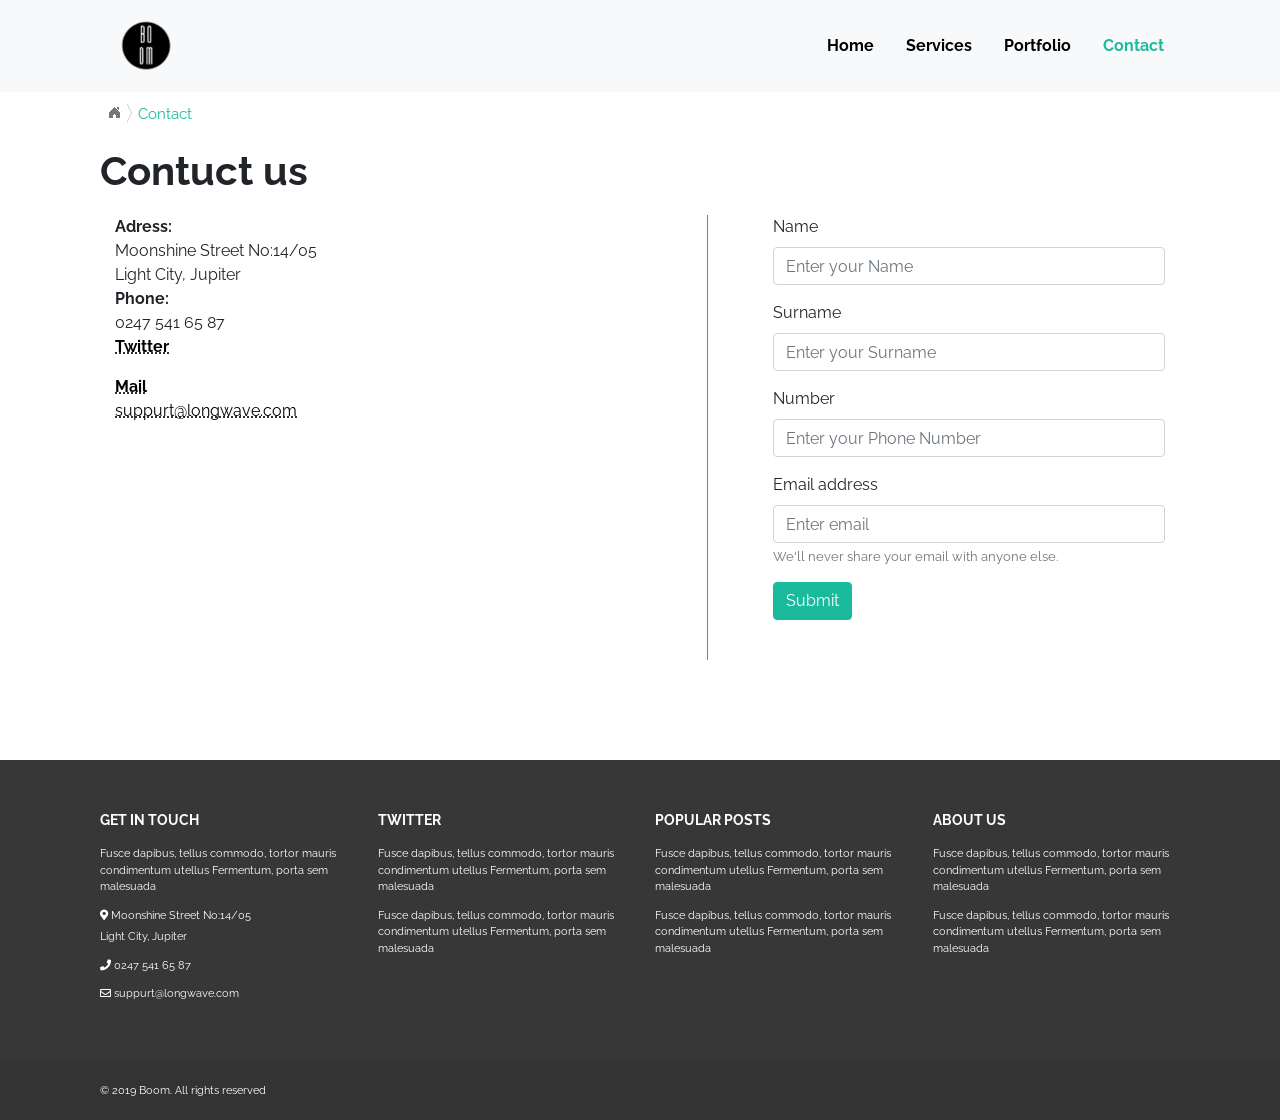
<file: contact.html>
<!DOCTYPE html>
<html lang="en">
	<head>
		<meta charset=UTF-8>
		<link rel="stylesheet" href="https://stackpath.bootstrapcdn.com/bootstrap/4.3.1/css/bootstrap.min.css" integrity="sha384-ggOyR0iXCbMQv3Xipma34MD+dH/1fQ784/j6cY/iJTQUOhcWr7x9JvoRxT2MZw1T" crossorigin="anonymous">
		<link rel="stylesheet" href="https://use.fontawesome.com/releases/v5.8.1/css/all.css" integrity="sha384-50oBUHEmvpQ+1lW4y57PTFmhCaXp0ML5d60M1M7uH2+nqUivzIebhndOJK28anvf" crossorigin="anonymous">
		<link rel="shortcut icon" href="images/favicon.png" type="image/png">
		<link href="https://fonts.googleapis.com/css?family=Raleway" rel="stylesheet">
		<title>Boom Studio</title>
		<meta name="viewport" content="width=device-width">
		<link rel="stylesheet" type="text/css" href="css/style.css">
		<link rel="stylesheet" type="text/css" href="css/style-contact.css">
		<script src="js/jquery-2.js"></script>
	</head>

	<body>
		<header class="header-menu bold">
			<div class="header-container"> <!-- общий контейнер для боковых отступов -->
				<nav class="navbar navbar-light bg-light">
					<a class="navbar-brand" href="studio.html" title="main page">
						<img src="images/logo1.png" width="60" alt="logo">
					</a>
					<ul class="nav justify-content-end">
					  <li class="nav-item">
					    <a class="nav-link" href="studio.html" title="main page">Home</a>
					  </li>
					  <li class="nav-item">
					    <a class="nav-link" href="services.html" title="services page">Services</a>
					  </li>
					  <li class="nav-item">
					    <a class="nav-link" href="portfolio.html" title="portfolio page">Portfolio</a>
					  </li>
					  <li class="nav-item">
					    <a class="nav-link active" href="contact.html" title="contact page">Contact</a>
					  </li>
					</ul>
				</nav>
			</div>
		</header>

		<!-- хлебные крошки -->
		<div class="breadCrumbHolder module">
			<div id="breadCrumb" class="breadCrumb module">
				<ul>
					<li><a href="studio.html">Home</a></li>
					<li class="CYAN">Contact</li>
				</ul>
			</div>
		</div>
		<div class="chevronOverlay main"></div>

		<div class="main-container"> <!-- открытие контейнера с отступами-->
			<div class="Hello h1-contact">
				<h1 class="bold">Contuct us</h1>
				<!-- <p class="slogan"></p> -->
			</div>

			<div class="container address" style="margin: 0px;">
				<div class="row">
					<div class="col"> <!-- style="border-right: solid 1px gray; margin-right: 50px; padding-right: 200px"  -->
					<!-- adress -->
						<div class="bd-example">
							<address>
								<strong>Adress:</strong><br>
								Moonshine Street No:14/05<br>
								Light City, Jupiter<br>
								<strong>Phone:</strong><br>
								0247 541 65 87 <br>
								<a class="black" href="https://twitter.com/"><strong><abbr title="Click here to go Twitter">Twitter</abbr></strong></a>
							</address>

							<address>
								<a class="black" href="mailto:suppurt@longwave.com"><abbr title="Click here to write us"><strong>Mail</strong><br>
								suppurt@longwave.com</abbr></a>
							</address>
						</div>
					</div>
		    
					<div class="col">
						<!-- форма -->
						<form  action="http://fe.it-academy.by/TestForm.php" method="POST">
							<div class="form-group">
							    <label for="InputName">Name</label>
							    <input type="text" class="form-control" id="InputName" placeholder="Enter your Name">
							</div>
							<div class="form-group">
							    <label for="InputSurname">Surname</label>
							    <input type="text" class="form-control" id="InputSurname" placeholder="Enter your Surname">
							</div>
							<div class="form-group">
							    <label for="InputPhone">Number</label>
							    <input type="text" class="form-control" id="InputPhone" placeholder="Enter your Phone Number">
							</div>
							<div class="form-group">
								<label for="InputEmail">Email address</label>
								<input type="email" class="form-control" id="InputEmail" aria-describedby="emailHelp" placeholder="Enter email">
								<small id="emailHelp" class="form-text text-muted">We'll never share your email with anyone else.</small>
							</div>
							<button type="submit" class="btn btn-primary button-cyan">Submit</button>
						</form>
					</div>
				</div>

				<div class="row">
					<div style="margin: 50px"></div>
				</div>
			</div>
		</div> <!-- закрытие контейнера с отступами-->

		<div class="lower-navigation">
			<div class="main-container">			<!-- открытие контейнера с отступами-->
				<div class="container">
					<div class="row">
						<div class="col">
							<div class="H6 h-nav-column bold">Get in touch</div>
							<div>
								<p class="description-small">Fusce dapibus, tellus commodo, tortor mauris condimentum utellus Fermentum, porta sem malesuada</p>
							</div>
							<div class="geo">
								<p class="description-small"><i class="fas fa-map-marker-alt"></i> Moonshine Street No:14/05</p>
								<p class="description-small"> Light City, Jupiter 	</p>
							</div>
							<div class="tel">
								<p class="description-small"><i class="fas fa-phone"></i> 0247 541 65 87</p>
							</div>
							<div class="mail">
								<p class="description-small"> <i class="far fa-envelope"></i> suppurt@longwave.com</p>
							</div>
						</div>
						<div class="col">
							<div class="H6 h-nav-column bold">Twitter</div>
							<div>
								<p class="description-small">Fusce dapibus, tellus commodo, tortor mauris condimentum utellus Fermentum, porta sem malesuada</p>
							</div>
							<div>
								<p class="description-small">Fusce dapibus, tellus commodo, tortor mauris condimentum utellus Fermentum, porta sem malesuada</p>
							</div>
						</div>
						<div class="col">
							<div class="H6 h-nav-column bold">Popular posts</div>
							<div>
								<p class="description-small">Fusce dapibus, tellus commodo, tortor mauris condimentum utellus Fermentum, porta sem malesuada</p>
							</div>
							<div>
								<p class="description-small">Fusce dapibus, tellus commodo, tortor mauris condimentum utellus Fermentum, porta sem malesuada</p>
							</div>
						</div>
						<div class="col">
							<div class="H6 h-nav-column bold">About us</div>
							<div>
								<p class="description-small">Fusce dapibus, tellus commodo, tortor mauris condimentum utellus Fermentum, porta sem malesuada</p>
							</div>
							<div>
								<p class="description-small">Fusce dapibus, tellus commodo, tortor mauris condimentum utellus Fermentum, porta sem malesuada</p>
							</div>
						</div>
					</div>
				</div>
			</div> <!-- закрытие контейнера с отступами -->
		</div>

		<footer>
			<div class="footer-container">			<!-- открытие контейнера с отступами-->
				<p class="description-small">	&copy; 2019 Boom. All rights reserved</p>
			</div> <!-- закрытие контейнера с отступами -->
		</footer>

		<script src="https://code.jquery.com/jquery-3.3.1.slim.min.js" integrity="sha384-q8i/X+965DzO0rT7abK41JStQIAqVgRVzpbzo5smXKp4YfRvH+8abtTE1Pi6jizo" crossorigin="anonymous"></script>
		<script src="https://cdnjs.cloudflare.com/ajax/libs/popper.js/1.14.7/umd/popper.min.js" integrity="sha384-UO2eT0CpHqdSJQ6hJty5KVphtPhzWj9WO1clHTMGa3JDZwrnQq4sF86dIHNDz0W1" crossorigin="anonymous"></script>
		<script src="https://stackpath.bootstrapcdn.com/bootstrap/4.3.1/js/bootstrap.min.js" integrity="sha384-JjSmVgyd0p3pXB1rRibZUAYoIIy6OrQ6VrjIEaFf/nJGzIxFDsf4x0xIM+B07jRM" crossorigin="anonymous"></script>
		<script src="js/jquery.js"></script>
		<script src="js/jquery.easing.1.3.js"></script>
		<script src="js/jquery.jBreadCrumb.js"></script>
		<script>
		jQuery(document).ready(function() {
			jQuery("#breadCrumb").jBreadCrumb({easing:'swing'});
		});</script>
	</body>
</html>
</file>
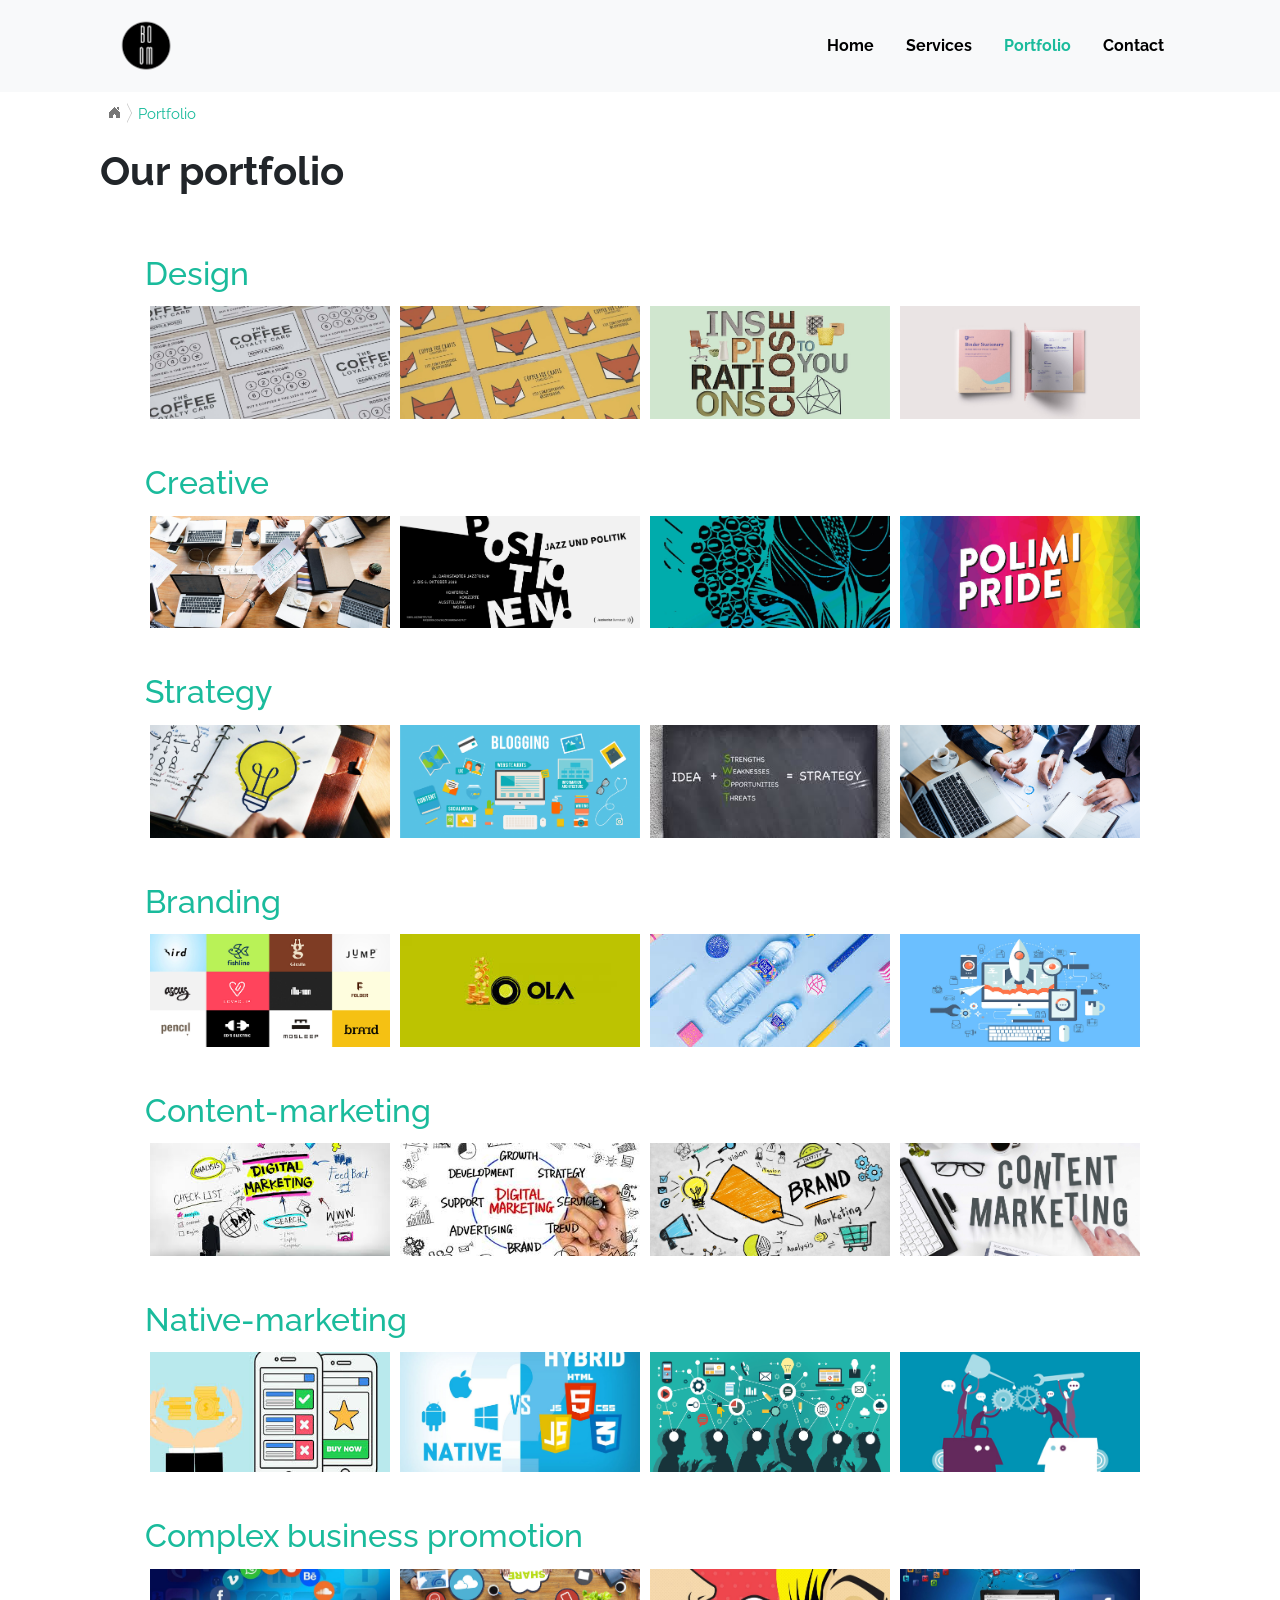
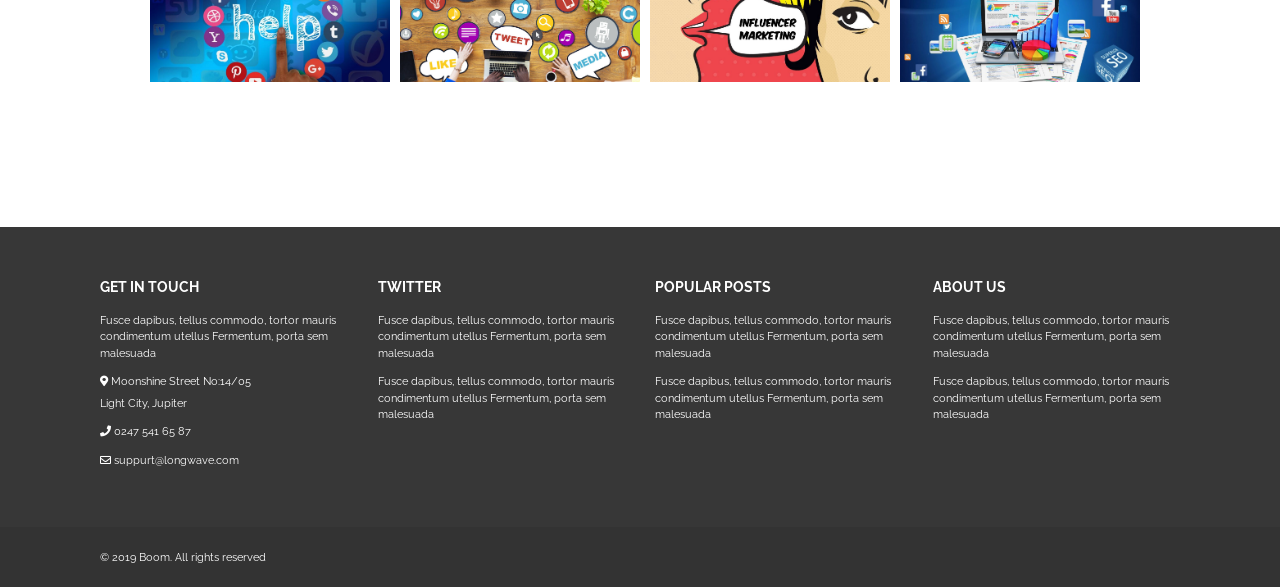
<file: portfolio.html>
<!DOCTYPE html>
<html lang="en">
	<head>
		<meta charset=UTF-8>
		<link rel="stylesheet" href="https://stackpath.bootstrapcdn.com/bootstrap/4.3.1/css/bootstrap.min.css" integrity="sha384-ggOyR0iXCbMQv3Xipma34MD+dH/1fQ784/j6cY/iJTQUOhcWr7x9JvoRxT2MZw1T" crossorigin="anonymous">
		<link rel="stylesheet" href="https://use.fontawesome.com/releases/v5.8.1/css/all.css" integrity="sha384-50oBUHEmvpQ+1lW4y57PTFmhCaXp0ML5d60M1M7uH2+nqUivzIebhndOJK28anvf" crossorigin="anonymous">
		<link rel="shortcut icon" href="images/favicon.png" type="image/png">
		<link href="https://fonts.googleapis.com/css?family=Raleway" rel="stylesheet">
		<title>Boom Studio</title>
        <meta name="viewport" content="width=device-width">
		<link rel="stylesheet" type="text/css" href="css/style.css">
		<link rel="stylesheet" type="text/css" href="css/style-contact.css">
		<link rel="stylesheet" type="text/css" href="css/style-services.css">
		<link rel="stylesheet" type="text/css" href="css/style-portfolio.css">
		<script src="js/jquery-2.js"></script>	
	</head>

	<body>
		<header class="header-menu bold">
			<div class="header-container"> <!-- общий контейнер для боковых отступов -->
				<nav class="navbar navbar-light bg-light">
					<a class="navbar-brand" href="studio.html" title="main page">
						<img src="images/logo1.png" width="60" alt="logo">
					</a>
					<ul class="nav justify-content-end">
					  <li class="nav-item">
					    <a class="nav-link " href="studio.html" title="main page">Home</a>
					  </li>
					  <li class="nav-item">
					    <a class="nav-link" href="services.html" title="services page">Services</a>
					  </li>
					  <li class="nav-item">
					    <a class="nav-link active" href="portfolio.html" title="portfolio page">Portfolio</a>
					  </li>
					  <li class="nav-item">
					    <a class="nav-link" href="contact.html" title="contasct page">Contact</a>
					  </li>
					</ul>
				</nav>
			</div>
		</header>

		<!-- хлебные крошки -->
		<div class="breadCrumbHolder module">
			<div id="breadCrumb" class="breadCrumb module">
				<ul>
					<li><a href="studio.html">Home</a></li>

					<li class="CYAN">Portfolio</li>
				</ul>
			</div>
		</div>
		<div class="chevronOverlay main"></div>

		<div class="main-container"> <!-- открытие контейнера с отступами-->
			<div class="Hello">
				<h1 class="bold">Our portfolio</h1>
			</div>
			<div class="container address">
				<div class="row">
					<div class="col">
						<div class="bd-example">
						</div>
					</div>		    
					<div class="col">
						<!-- список услуг -->
						<div class="container container-services">
							<div class="row row-services portfolio-column animation "><a name="design"></a>
								<div class="col flex"> 
									<div class=" CYAN  h2">Design</div>
								</div>
								<div class="col flex">
									<img src="images/design-1.jpg" alt="design" id="big">
									<img src="images/design-2.jpg" alt="design">
									<img src="images/design-3.jpg" alt="design" >
									<img src="images/carousel-3.jpg" alt="design">
								</div>
							</div>
							<div class="row row-services portfolio-column animation "> <a name="creative"></a>
								<div class="col flex"> 
									<div class=" CYAN  h2">Creative </div>
								</div>
								<div class="col flex">
									<img src="images/creative-1.jpg" alt="creative">
									<img src="images/creative-2.jpg" alt="creative">
									<img src="images/creative-3.jpg" alt="creative">
									<img src="images/creative-4.jpg" alt="creative">
								</div>
							</div>
							<div class="row row-services portfolio-column animation" > <a name="strategy"></a>
								<div class="col flex"> 
									<div class=" CYAN  h2">Strategy</div>
								</div>
								<div class="col flex">
									<img src="images/strategy-1.jpeg" alt="strategy" >
									<img src="images/strategy-2.jpg" alt="strategy" >
									<img src="images/strategy-3.jpeg" alt="strategy">
									<img src="images/strategy-4.jpg" alt="strategy">
								</div>
							</div>
							<div class="row row-services portfolio-column animation " ><a name="branding"></a>
								<div class="col flex"> 
									<div class=" CYAN  h2">Branding</div>
								</div>
								<div class="col flex">
									<img src="images/brand-1.jpg" alt="brand">
									<img src="images/brand-2.jpg" alt="brand" >
									<img src="images/brand-3.jpg" alt="brand" >
									<img src="images/brand-4.jpg" alt="brand" >
								</div>
							</div>
							<div class="row row-services portfolio-column animation "> <a name="content-marketing"></a>
								<div class="col flex"> 
									<div class=" CYAN  h2">Content-marketing</div>
								</div>
								<div class="col flex">
									<img src="images/content-1.jpg" alt="content">
									<img src="images/content-2.jpg" alt="content">
									<img src="images/content-3.jpg" alt="content">
									<img src="images/content-4.jpg" alt="content">
								</div>
							</div>
							<div class="row row-services portfolio-column animation "> <a name="native-marketing"></a>
								<div class="col flex">
									<div class=" CYAN  h2">Native-marketing</div>
								</div>
								<div class="col flex">
									<img src="images/native-1.jpg" alt="native" >
									<img src="images/native-2.jpg" alt="native" >
									<img src="images/native-3.jpg" alt="native" >
									<img src="images/native-4.jpg" alt="native" >
								</div>
							</div>
							<div class="row row-services portfolio-column animation "> <a name="complex"></a>
								<div class="col flex"> 
									<div class=" CYAN  h2">Complex business promotion </div>
								</div>
								<div class="col flex">
									<img src="images/complex-1.jpg" alt="complex">
									<img src="images/complex-2.jpg" alt="complex">
									<img src="images/complex-3.jpeg" alt="complex">
									<img src="images/complex-4.jpg" alt="complex" >
								</div>
							</div>
						</div>
					</div>
				</div>
				<div class="row">
					<div style="margin: 50px"></div>
				</div>
			</div>
		</div> <!-- закрытие контейнера с отступами-->

		<div class="lower-navigation">
			<div class="main-container">			<!-- открытие контейнера с отступами-->
				<div class="container">
					<div class="row">
						<div class="col">
							<div class="H6 h-nav-column bold">Get in touch</div>
							<div>
								<p class="description-small">Fusce dapibus, tellus commodo, tortor mauris condimentum utellus Fermentum, porta sem malesuada</p>
							</div>
							<div class="geo">
								<p class="description-small"><i class="fas fa-map-marker-alt"></i> Moonshine Street No:14/05</p>
								<p class="description-small"> Light City, Jupiter 	</p>
							</div>
							<div class="tel">
								<p class="description-small"><i class="fas fa-phone"></i> 0247 541 65 87</p>				
							</div>
							<div class="mail">
								<p class="description-small"> <i class="far fa-envelope"></i> suppurt@longwave.com</p>
							</div>
						</div>
						<div class="col">
							<div class="H6 h-nav-column bold">Twitter</div>
							<div>
								<p class="description-small">Fusce dapibus, tellus commodo, tortor mauris condimentum utellus Fermentum, porta sem malesuada</p>
							</div>
							<div>
								<p class="description-small">Fusce dapibus, tellus commodo, tortor mauris condimentum utellus Fermentum, porta sem malesuada</p>
							</div>
						</div>
						<div class="col">
							<div class="H6 h-nav-column bold">Popular posts</div>
							<div>
								<p class="description-small">Fusce dapibus, tellus commodo, tortor mauris condimentum utellus Fermentum, porta sem malesuada</p>
							</div>
							<div>
								<p class="description-small">Fusce dapibus, tellus commodo, tortor mauris condimentum utellus Fermentum, porta sem malesuada</p>
							</div>
						</div>
						<div class="col">
							<div class="H6 h-nav-column bold">About us</div>
							<div>
								<p class="description-small">Fusce dapibus, tellus commodo, tortor mauris condimentum utellus Fermentum, porta sem malesuada</p>
							</div>
							<div>
								<p class="description-small">Fusce dapibus, tellus commodo, tortor mauris condimentum utellus Fermentum, porta sem malesuada</p>
							</div>
						</div>
					</div>
				</div>
			</div> <!-- закрытие контейнера с отступами -->
		</div>

		<footer>
			<div class="footer-container">			<!-- открытие контейнера с отступами-->
				<p class="description-small">	&copy; 2019 Boom. All rights reserved</p>
			</div> <!-- закрытие контейнера с отступами -->
		</footer>

		<script src="https://code.jquery.com/jquery-3.3.1.slim.min.js" integrity="sha384-q8i/X+965DzO0rT7abK41JStQIAqVgRVzpbzo5smXKp4YfRvH+8abtTE1Pi6jizo" crossorigin="anonymous"></script>
		<script src="https://cdnjs.cloudflare.com/ajax/libs/popper.js/1.14.7/umd/popper.min.js" integrity="sha384-UO2eT0CpHqdSJQ6hJty5KVphtPhzWj9WO1clHTMGa3JDZwrnQq4sF86dIHNDz0W1" crossorigin="anonymous"></script>
		<script src="https://stackpath.bootstrapcdn.com/bootstrap/4.3.1/js/bootstrap.min.js" integrity="sha384-JjSmVgyd0p3pXB1rRibZUAYoIIy6OrQ6VrjIEaFf/nJGzIxFDsf4x0xIM+B07jRM" crossorigin="anonymous"></script>
		<script src="js/jquery.js"></script>
		<script src="js/jquery.easing.1.3.js"></script>
		<script src="js/jquery.jBreadCrumb.js"></script>
		<script>
		jQuery(document).ready(function() {
			jQuery("#breadCrumb").jBreadCrumb({easing:'swing'});
		});</script>
	</body>

</html>
</file>
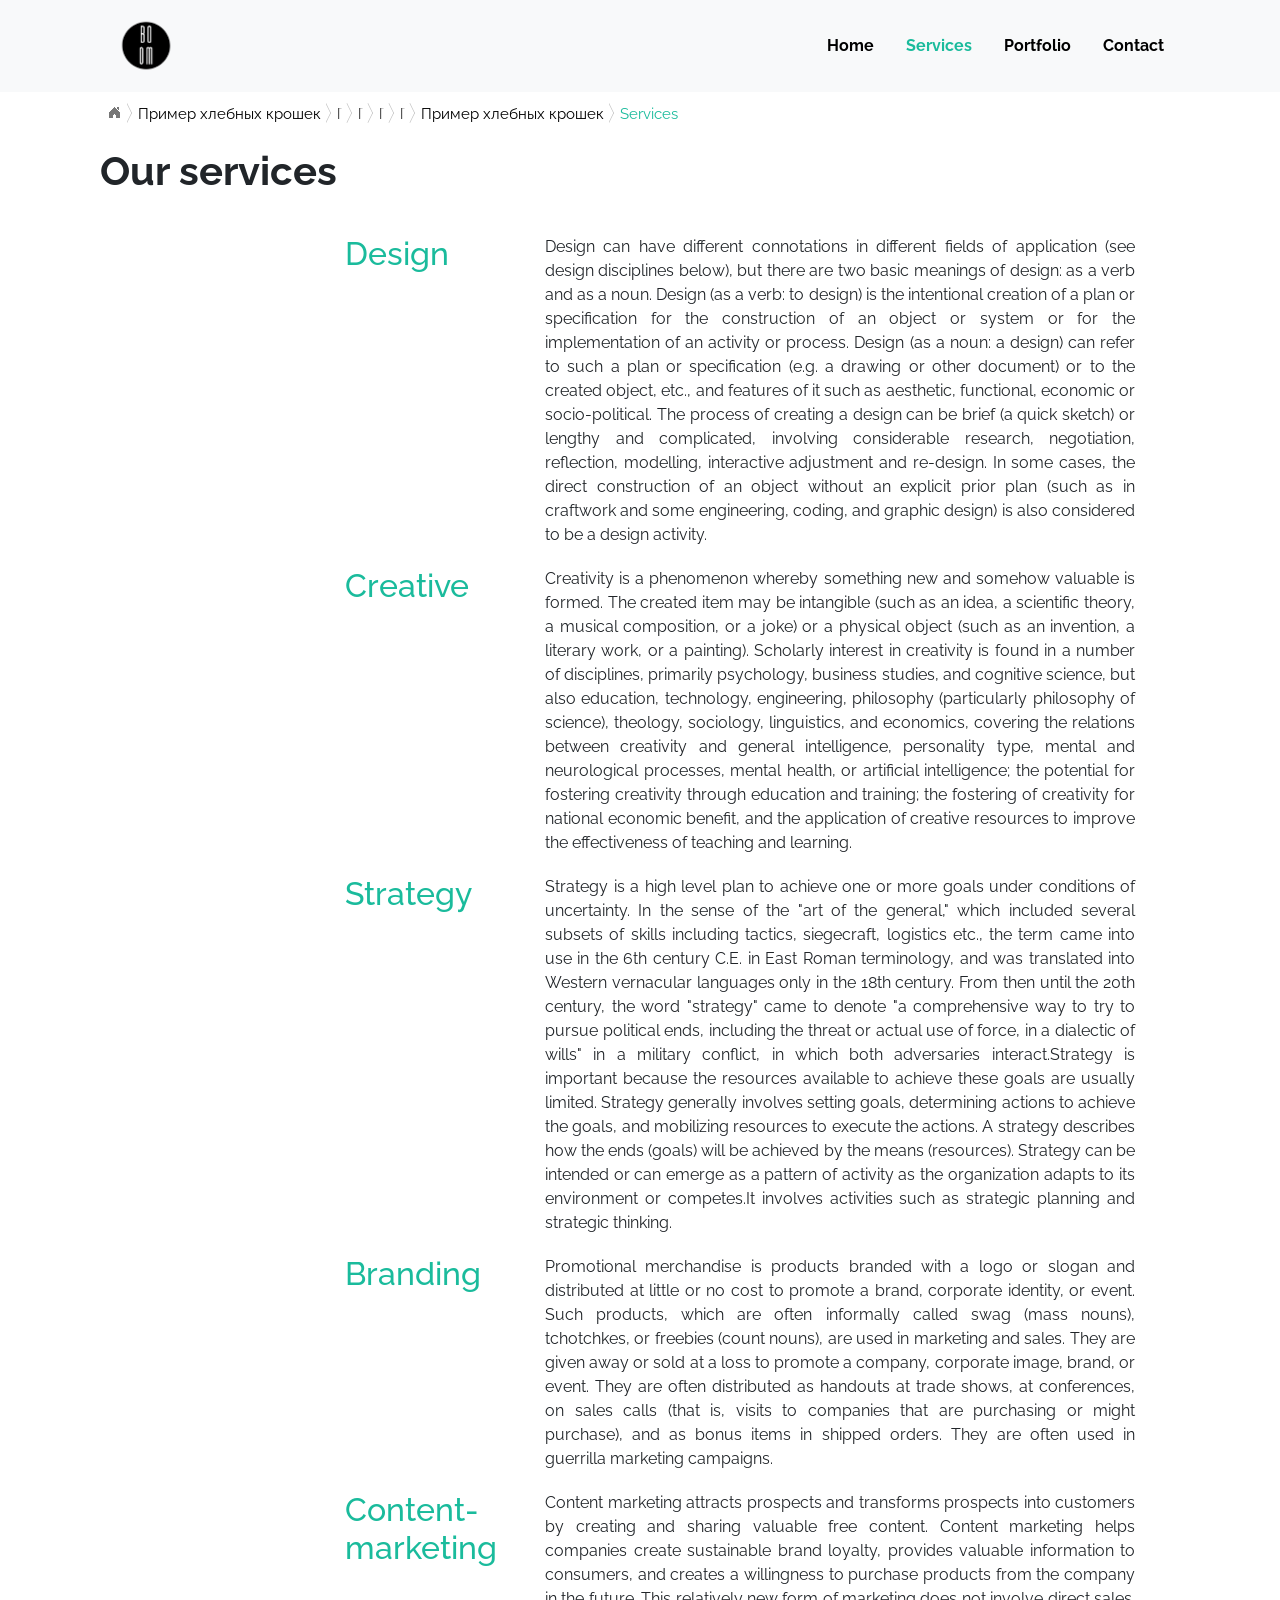
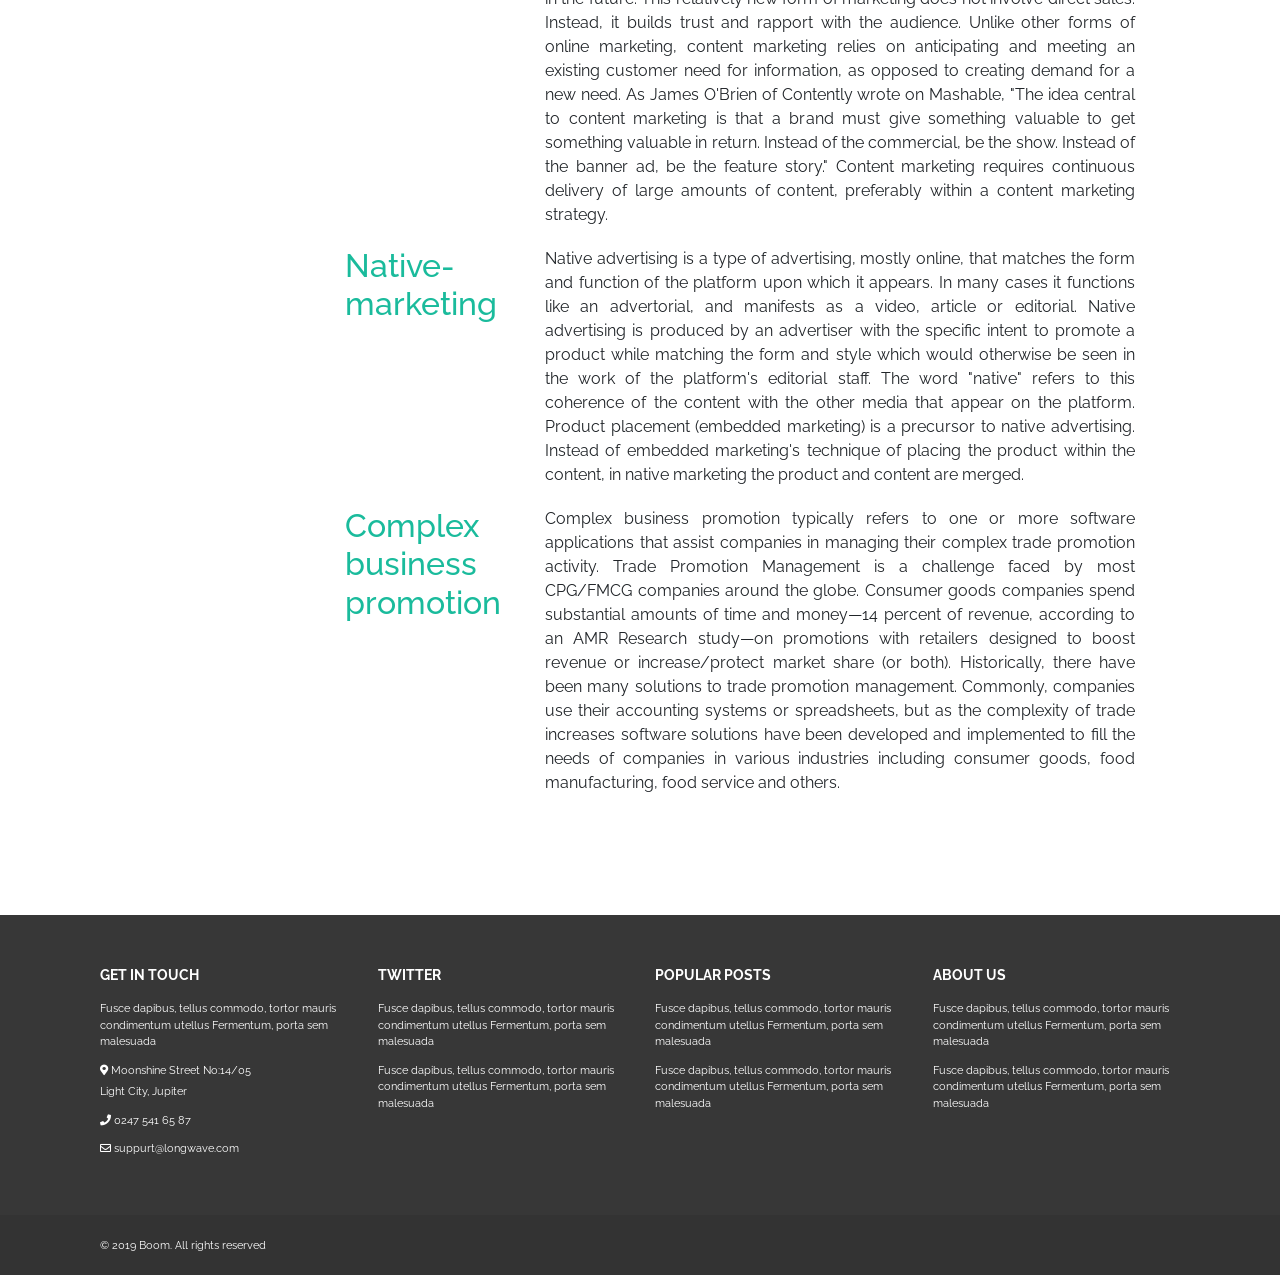
<file: services.html>
<!DOCTYPE html>
<html lang="en">
	<head>
		<meta charset=UTF-8>
		<link rel="stylesheet" href="https://stackpath.bootstrapcdn.com/bootstrap/4.3.1/css/bootstrap.min.css" integrity="sha384-ggOyR0iXCbMQv3Xipma34MD+dH/1fQ784/j6cY/iJTQUOhcWr7x9JvoRxT2MZw1T" crossorigin="anonymous">
		<link rel="stylesheet" href="https://use.fontawesome.com/releases/v5.8.1/css/all.css" integrity="sha384-50oBUHEmvpQ+1lW4y57PTFmhCaXp0ML5d60M1M7uH2+nqUivzIebhndOJK28anvf" crossorigin="anonymous">
		<link rel="shortcut icon" href="images/favicon.png" type="image/png">
		<link href="https://fonts.googleapis.com/css?family=Raleway" rel="stylesheet">
		<title>Boom Studio</title>
        <meta name="viewport" content="width=device-width">
		<link rel="stylesheet" type="text/css" href="css/style.css">
		<link rel="stylesheet" type="text/css" href="css/style-contact.css">
		<link rel="stylesheet" type="text/css" href="css/style-services.css">
		<script src="js/jquery-2.js"></script>
	</head>

	<body>
		<header class="header-menu bold">
			<div class="header-container"> <!-- общий контейнер для боковых отступов -->
				<nav class="navbar navbar-light bg-light">
					<a class="navbar-brand" href="studio.html" title="main page">
						<img src="images/logo1.png" width="60" alt="logo">
					</a>

					<ul class="nav justify-content-end">
					  <li class="nav-item">
					    <a class="nav-link " href="studio.html" title="main page">Home</a>
					  </li>
					  <li class="nav-item">
					    <a class="nav-link active" href="services.html" title="services page">Services</a>
					  </li>
					  <li class="nav-item">
					    <a class="nav-link" href="portfolio.html" title="portfolio page">Portfolio</a>
					  </li>
					  <li class="nav-item">
					    <a class="nav-link" href="contact.html" title="contact page">Contact</a>
					  </li>
					</ul>
				</nav>
			</div>
		</header>

		<!-- хлебные крошки -->
		<div class="breadCrumbHolder module">
			<div id="breadCrumb" class="breadCrumb module">
				<ul>
					<li><a href="studio.html">Home</a></li>
					<li><a href="studio.html">Пример хлебных крошек</a></li>
					<li><a href="studio.html">Пример хлебных крошек</a></li>
					<li><a href="studio.html">Пример хлебных крошек</a></li>
					<li><a href="studio.html">Пример хлебных крошек</a></li>
					<li><a href="studio.html">Пример хлебных крошек</a></li>
					<li><a href="studio.html">Пример хлебных крошек</a></li>
					<li class="CYAN">Services</li>
				</ul>
			</div>
		</div>
		<div class="chevronOverlay main"></div>

		<div class="main-container"> <!-- открытие контейнера с отступами-->
			<div class="Hello">
				<h1 class="bold">Our services</h1>
			</div>
			<div class="container address">
				<div class="row">
					<div class="col">
						<div class="bd-example">
						</div>
					</div>
		    
					<div class="col">
						<!-- список услуг -->
						<div class="container container-services">
							<div class="row row-services" id="service">
								<div class="col" id="name"> 
									<a class="CYAN  h2" href="portfolio.html#design" title="design portfolio"> Design</a>
								</div>
								<div class="col col-description">
								Design can have different connotations in different fields of application (see design disciplines below), but there are two basic meanings of design: as a verb and as a noun. Design (as a verb: to design) is the intentional creation of a plan or specification for the construction of an object or system or for the implementation of an activity or process. Design (as a noun: a design) can refer to such a plan or specification (e.g. a drawing or other document) or to the created object, etc., and features of it such as aesthetic, functional, economic or socio-political. The process of creating a design can be brief (a quick sketch) or lengthy and complicated, involving considerable research, negotiation, reflection, modelling, interactive adjustment and re-design. In some cases, the direct construction of an object without an explicit prior plan (such as in craftwork and some engineering, coding, and graphic design) is also considered to be a design activity.
								</div>
							</div>
							<div class="row row-services" id="service">
								<div class="col" id="name"> 
									<a class="CYAN  h2" href="portfolio.html#creative" title="creative portfolio">Creative</a>
								</div>
								<div class="col col-description">
								Creativity is a phenomenon whereby something new and somehow valuable is formed. The created item may be intangible (such as an idea, a scientific theory, a musical composition, or a joke) or a physical object (such as an invention, a literary work, or a painting). Scholarly interest in creativity is found in a number of disciplines, primarily psychology, business studies, and cognitive science, but also education, technology, engineering, philosophy (particularly philosophy of science), theology, sociology, linguistics, and economics, covering the relations between creativity and general intelligence, personality type, mental and neurological processes, mental health, or artificial intelligence; the potential for fostering creativity through education and training; the fostering of creativity for national economic benefit, and the application of creative resources to improve the effectiveness of teaching and learning.
								</div>
							</div>
							<div class="row row-services" id="service">
								<div class="col" id="name"> 
									<a class="CYAN  h2" href="portfolio.html#strategy" title="strategy portfolio">Strategy</a>
								</div>
								<div class="col col-description">
								Strategy is a high level plan to achieve one or more goals under conditions of uncertainty. In the sense of the "art of the general," which included several subsets of skills including tactics, siegecraft, logistics etc., the term came into use in the 6th century C.E. in East Roman terminology, and was translated into Western vernacular languages only in the 18th century. From then until the 20th century, the word "strategy" came to denote "a comprehensive way to try to pursue political ends, including the threat or actual use of force, in a dialectic of wills" in a military conflict, in which both adversaries interact.Strategy is important because the resources available to achieve these goals are usually limited. Strategy generally involves setting goals, determining actions to achieve the goals, and mobilizing resources to execute the actions. A strategy describes how the ends (goals) will be achieved by the means (resources). Strategy can be intended or can emerge as a pattern of activity as the organization adapts to its environment or competes.It involves activities such as strategic planning and strategic thinking.
								</div>
							</div>
							<div class="row row-services" id="service" >
								<div class="col" id="name"> 
									<a class="CYAN  h2" href="portfolio.html/#branding" title="branding portfolio">Branding</a>
								</div>
								<div class="col col-description">
								Promotional merchandise is products branded with a logo or slogan and distributed at little or no cost to promote a brand, corporate identity, or event. Such products, which are often informally called swag (mass nouns), tchotchkes, or freebies (count nouns), are used in marketing and sales. They are given away or sold at a loss to promote a company, corporate image, brand, or event. They are often distributed as handouts at trade shows, at conferences, on sales calls (that is, visits to companies that are purchasing or might purchase), and as bonus items in shipped orders. They are often used in guerrilla marketing campaigns.
								</div>
							</div>
							<div class="row row-services" id="service">
								<div class="col" id="name"> 
									<a class="CYAN  h2" href="portfolio.html#content-marketing" title="content portfolio">Content-marketing</a>
								</div>
								<div class="col col-description">
								Content marketing attracts prospects and transforms prospects into customers by creating and sharing valuable free content. Content marketing helps companies create sustainable brand loyalty, provides valuable information to consumers, and creates a willingness to purchase products from the company in the future. This relatively new form of marketing does not involve direct sales. Instead, it builds trust and rapport with the audience. Unlike other forms of online marketing, content marketing relies on anticipating and meeting an existing customer need for information, as opposed to creating demand for a new need. As James O'Brien of Contently wrote on Mashable, "The idea central to content marketing is that a brand must give something valuable to get something valuable in return. Instead of the commercial, be the show. Instead of the banner ad, be the feature story." Content marketing requires continuous delivery of large amounts of content, preferably within a content marketing strategy.
								</div>
							</div>
							<div class="row row-services" id="service">
								<div class="col" id="name"> 
									<a class="CYAN  h2" href="portfolio.html#native-marketing" title="native marketing portfolio">Native-marketing</a>
								</div>
								<div class="col col-description">
								Native advertising is a type of advertising, mostly online, that matches the form and function of the platform upon which it appears. In many cases it functions like an advertorial, and manifests as a video, article or editorial. Native advertising is produced by an advertiser with the specific intent to promote a product while matching the form and style which would otherwise be seen in the work of the platform's editorial staff. The word "native" refers to this coherence of the content with the other media that appear on the platform. Product placement (embedded marketing) is a precursor to native advertising. Instead of embedded marketing's technique of placing the product within the content, in native marketing the product and content are merged.
								</div>
							</div>
							<div class="row row-services" id="service">
								<div class="col" id="name"> 
									<a class="CYAN  h2" href="portfolio.html#complex" title="complex business promotion portfolio">Complex business promotion</a>
								</div>
								<div class="col col-description">
								Complex business promotion typically refers to one or more software applications that assist companies in managing their complex trade promotion activity. Trade Promotion Management is a challenge faced by most CPG/FMCG companies around the globe. Consumer goods companies spend substantial amounts of time and money—14 percent of revenue, according to an AMR Research study—on promotions with retailers designed to boost revenue or increase/protect market share (or both). Historically, there have been many solutions to trade promotion management. Commonly, companies use their accounting systems or spreadsheets, but as the complexity of trade increases software solutions have been developed and implemented to fill the needs of companies in various industries including consumer goods, food manufacturing, food service and others.
								</div>
							</div>

						</div>
					</div>
				</div>

				<div class="row">
					<div style="margin: 50px"></div>		
				</div>
			</div>
		</div> <!-- закрытие контейнера с отступами-->

		<div class="lower-navigation">
			<div class="main-container">			<!-- открытие контейнера с отступами-->
				<div class="container">
					<div class="row">
						<div class="col">
							<div class="H6 h-nav-column bold">Get in touch</div>
							<div>
								<p class="description-small">Fusce dapibus, tellus commodo, tortor mauris condimentum utellus Fermentum, porta sem malesuada</p>
							</div>
							<div class="geo">
								<p class="description-small"><i class="fas fa-map-marker-alt"></i> Moonshine Street No:14/05</p>
								<p class="description-small"> Light City, Jupiter 	</p>
							</div>
							<div class="tel">
								<p class="description-small"><i class="fas fa-phone"></i> 0247 541 65 87</p>
							</div>
							<div class="mail">
								<p class="description-small"> <i class="far fa-envelope"></i> suppurt@longwave.com</p>
							</div>
						</div>
						<div class="col">
							<div class="H6 h-nav-column bold">Twitter</div>
							<div>
								<p class="description-small">Fusce dapibus, tellus commodo, tortor mauris condimentum utellus Fermentum, porta sem malesuada</p>
							</div>
							<div>
								<p class="description-small">Fusce dapibus, tellus commodo, tortor mauris condimentum utellus Fermentum, porta sem malesuada</p>
							</div>
						</div>
						<div class="col">
							<div class="H6 h-nav-column bold">Popular posts</div>
							<div>
								<p class="description-small">Fusce dapibus, tellus commodo, tortor mauris condimentum utellus Fermentum, porta sem malesuada</p>
							</div>
							<div>
								<p class="description-small">Fusce dapibus, tellus commodo, tortor mauris condimentum utellus Fermentum, porta sem malesuada</p>
							</div>
						</div>
						<div class="col">
							<div class="H6 h-nav-column bold">About us</div>
							<div>
								<p class="description-small">Fusce dapibus, tellus commodo, tortor mauris condimentum utellus Fermentum, porta sem malesuada</p>
							</div>
							<div>
								<p class="description-small">Fusce dapibus, tellus commodo, tortor mauris condimentum utellus Fermentum, porta sem malesuada</p>
							</div>
						</div>
					</div>
				</div>
			</div> <!-- закрытие контейнера с отступами -->
		</div>

		<footer>
			<div class="footer-container">			<!-- открытие контейнера с отступами-->
				<p class="description-small">	&copy; 2019 Boom. All rights reserved</p>
			</div> <!-- закрытие контейнера с отступами -->
		</footer>

		<script src="https://code.jquery.com/jquery-3.3.1.slim.min.js" integrity="sha384-q8i/X+965DzO0rT7abK41JStQIAqVgRVzpbzo5smXKp4YfRvH+8abtTE1Pi6jizo" crossorigin="anonymous"></script>
		<script src="https://cdnjs.cloudflare.com/ajax/libs/popper.js/1.14.7/umd/popper.min.js" integrity="sha384-UO2eT0CpHqdSJQ6hJty5KVphtPhzWj9WO1clHTMGa3JDZwrnQq4sF86dIHNDz0W1" crossorigin="anonymous"></script>
		<script src="https://stackpath.bootstrapcdn.com/bootstrap/4.3.1/js/bootstrap.min.js" integrity="sha384-JjSmVgyd0p3pXB1rRibZUAYoIIy6OrQ6VrjIEaFf/nJGzIxFDsf4x0xIM+B07jRM" crossorigin="anonymous"></script>
		<script src="js/jquery.js"></script>
		<script src="js/jquery.easing.1.3.js"></script>
		<script src="js/jquery.jBreadCrumb.js"></script>
		<script>
		jQuery(document).ready(function() {
			jQuery("#breadCrumb").jBreadCrumb({easing:'swing'});
		});</script>

	</body>

</html>
</file>
<file: css/style.css>
@media only all and (max-width: 985px){
	div.container-cards.we-do div.card.we-do div.card-body.we-do p.description-to-card {
		display: none;
	}
	div.div.bd-example div#carouselExampleCaptions.carousel.slide div.carousel-inner div.carousel-item img {
	height: 200px;
	width: auto;
	}
	body div.main-container, div.header-container, div.footer-container {
	margin: 20px;
	}
	body div.main-container:last-child {
		margin-bottom: 0;
	}
	div.lower-navigation div.main-container div.container.lower-nav {
		margin-left: 20px;
	}
	body header.header-menu.bold div.header-container nav.navbar.navbar-light.bg-light a.navbar-brand img {
		width: 80px;
	}
	div.breadCrumbHolder.module {
		margin: 5px 0;
	}
	div.breadCrumb.module {
		margin: 5px 20px;
	}
	body footer p.description-small {
		margin: 0;
	}
	div.footer-container {
		margin: 0 0 0 10px;
	}
	div.header-container {
		margin: 0;
	}

}

* {
	font-family: 'Raleway', sans-serif;
}
.header-container 
{
	margin: 0 100px;
	height: 100%;
}

.main-container 
{
	margin: 0 100px;
	padding-top: 50px;
	height: 100%;
}
.black {
	color: black;
}


body header.header-menu
{
	background-color: #f8f9fa;
}
body header.header-menu a
{
	color: black;
	padding: 16px;
}
header.header-menu.bold div.header-container nav.navbar.navbar-light.bg-light a.navbar-brand img {
	 width: 60px;
	}
body header.header-menu a:hover 
{
	color: lightgreen;
}
body header.header-menu a.active 
{
	color: #1abb9c;
}
body nav.navbar.navbar-light.bg-light {
	padding: 0;
}
a.navbar-brand
{
	padding-left: 215px;
}
.bold
{
	font-weight: bold;
}
.slogan
{
	font-size: 20px;
	margin-bottom: 45px;
}

/*хлебные крошки*/
.breadCrumbHolder.module {
	margin: 5px 100px;
}

.breadCrumb {
	margin: 0;
	padding: 0;
	float: left;
	display: block;
	overflow: hidden;
	width: auto;
	padding:5px;
	border:solid 1px transparent;
	background:transparent;
}

.breadCrumb ul {
	margin: 0;
	padding: 0;
	height: 21px;
	display: block;
}

.breadCrumb ul li {
	display: block;
	float: left;
	position: relative;
	height: 21px;
	overflow: hidden;
	line-height: 21px;
	margin: 0px 6px 0px 0;
	padding: 0px 10px 0px 0;
	font-size: .9167em;
	background: url(../images-js/Chevron.gif) no-repeat 100% 0;
}

.breadCrumb ul li div.chevronOverlay {
	position: absolute;
	right: 0;
	top: 0;
	z-index: 2;
}

.breadCrumb ul li span {
	display: block;
	overflow: hidden;
}

.breadCrumb ul li a {
	display: block;
	position: relative;
	height: 21px;
	line-height: 21px;
	overflow: hidden;
	float: left;
	color: black;
}

.breadCrumb ul li.first a {
	height: 16px !important;
	text-indent: -1000em;
	width:16px;
	padding: 0;
	margin-top: 2px;
	overflow: hidden;
	background:url(../images-js/IconHome.gif) no-repeat 0 0;
}

.breadCrumb ul li.first a:hover {
	background-position: 0 -16px;
}

.breadCrumb ul li.last {
	background: none;
	margin-right: 0;
	padding-right: 0;
}

.chevronOverlay {
	display: none;
	background: url(../images-js/ChevronOverlay.png) no-repeat 100% 0;
	width: 13px;
	height: 20px;
}

.area {
  font-size: 2.5rem;
  color: #000;
  font-weight: bold;
  animation: blur .75s ease-out infinite;
  text-shadow: 0px 0px 5px #fff, 0px 0px 7px #fff;
}

@keyframes blur {
  from {
    text-shadow:
      0px 0px 10px #1abb9c, 
      0px 0px 10px #1abb9c, 
      0px 0px 25px #1abb9c,
      0px 0px 25px #1abb9c,
      0px 0px 25px #1abb9c,
      0px 0px 25px #1abb9c,
      0px 0px 25px #1abb9c,
      0px 0px 25px #1abb9c,
      0px 0px 50px #1abb9c,
      0px 0px 50px #1abb9c,
      0px 0px 50px #7B96B8,
      0px 0px 150px #7B96B8,
      0px 10px 100px #7B96B8,
      0px 10px 100px #7B96B8,
      0px 10px 100px #7B96B8,
      0px 10px 100px #7B96B8,
      0px -10px 100px #7B96B8,
      0px -10px 100px #7B96B8;
  }
}

/*carousel*/
div.bd-example div#carouselExampleCaptions.carousel.slide div.carousel-inner div.carousel-item img
{
	height: 550px;
	width: auto;
}

div.bd-example div#carouselExampleCaptions.carousel.slide div.carousel-inner div.carousel-item div.carousel-caption.d-none.d-md-block
{
	text-align: left;
	margin-left: -60px; 
}

div.bd-example div#carouselExampleCaptions.carousel.slide div.carousel-inner div.carousel-item div.carousel-caption.d-none.d-md-block h5
{
	display: block;
	background-color: #fdfdfd;
	color: #606060;
	text-transform: uppercase;
	width: 365px;
	padding: 15px;

}

div.bd-example div#carouselExampleCaptions.carousel.slide div.carousel-inner div.carousel-item div.carousel-caption.d-none.d-md-block p
{
	display: block;
	background-color: #fdfdfd;
	color: #606060;
	width: 426px;
	padding: 15px;
}

.CYAN
{
	color: #1abb9c;
}

.container-what-we-do
{
	margin: 40px 0 15px;
}

.container-what-we-do div.what-we-do 
{
	text-align: center;
	display: flex;
	width: 250px;
	margin: 0 auto;
}

.container-cards.we-do
{
	display: flex;
	flex-direction: row;
	justify-content: space-between;
}

.container-cards.we-do div.card.we-do
{
	height: auto;
	width: 18rem;
	padding-top: 10px;
	border-radius: 0;
	border-width: 4px;
	border-style: double;
	margin-right: 20px;
	text-align: center;  
}

.container-cards div.card.we-do:last-child
{
	margin-right: 0;

}

.card img.card-img-top.we-do
{
	width: 45px;
	margin: 0 auto;
}

.card-body.we-do
{
	padding: 10px;
}

.H6
{
	text-transform: uppercase;
	font-size: 14px;
}

.container-our-process
{
	height: 400px;
	background: url('../images/our-process.jpg');
	background-repeat: no-repeat;
	background-size: cover;
	margin: 60px 0 0;
	color: white;
}

.container-our-process div.our-process 
{
	text-align: center;
	display: flex;
	width: 250px;
	margin: 0 auto;
}

.container-our-process div.our-process p.bold
{
	margin-bottom: 25px;
}

.container-our-process div.our-process-text p
{
	text-align: center;
}

.icons {
	margin-top: 60px;
	display: flex;
	flex-direction: row;
	justify-content: space-between;
}

.icons div.square
{
	display: flex;
	flex-direction: column;
	min-width: 121px;
	align-items: center;
}

.icons div.square img
{
	position: relative;
	top: -70px;
	margin-bottom: -40px; 
	max-width: 30px;
}

.icons div.full-circle
{
	border-radius: 50%;
	border: solid 1px #1abb9c;
	background-color: #1abb9c;
	width: 90px;
	height: 90px;
}

.icons div.empty-circle
{
	border-radius: 50%;
	border: solid 2px #1abb9c;
	width: 90px;
	height: 90px;
}

.icons div.line
{
	border: solid 0.2px gray;
	height: 2px;
	width: 200px;
	position: relative;
	top: 44px;
}

.text-to-icon
{
	margin-top: 10px;
}

.container-our-recent div.our-recent
{
	text-align: center;
	display: flex;
	width: 300px;
	margin: 0 auto;
}

.container-cards.projects
{
	display: flex;
	flex-direction: row;
	justify-content: space-between;
	padding: 0;
}

.card-body.projects
{
	padding: 0 5px;
	text-align: center;
}
.description-to-card
{
	font-size: 13px;
}
.description-small
{
	font-size: 11px;
	margin-bottom: 12px;
}

.container-what-our-customers-think 
{
	background-image: url(../images/what-our.jpg);
	background-size: cover;
	background-repeat: no-repeat;
	height: 270px;
	color: white;
	text-align: center;
	flex-direction: column;
}

.container-what-our-customers-think div.what-our-customers-think 
{
	display: flex;
	width: 350px;
	margin: 0 auto;
}
.small-caps 
{
	font-variant: small-caps;
}
/*slider*/

#block-for-slider {
    width: 80%;
    margin: 0 auto;
    margin-top: 20px;
}

#viewport {
    width: 100%;
    position: relative;
    overflow: hidden;
    -webkit-user-select: none;
    -moz-user-select: none;
    -ms-user-select: none;
    -o-user-select: none;
    user-select: none;
    text-align: center;
}

#slidewrapper {
    position: relative;
    width: calc(100% * 4);
    -webkit-transition: 1s;
    -o-transition: 1s;
    transition: 1s;
    -webkit-transition-timing-function: cubic-bezier(.67,.01,.23,1);
    -o-transition-timing-function: cubic-bezier(.67,.01,.23,1);
    transition-timing-function: cubic-bezier(.67,.01,.23,1);
}

#slidewrapper, #slidewrapper ul, #slidewrapper li {
    margin: 0;
    padding: 0;
}

.slide-1 {
    width: calc(100%/4);
    list-style: none;
    display: inline;
    float: left;
}

.slide-p {
	display: block;
    width: 100%;
    max-height: 150px;
}

#nav-btns {
    position: relative;
    width: 100%;
    padding: 0;
    margin: 0;
    text-align: center;
}

.slide-nav-btn {
    position: relative;
    display: inline-block;
    list-style: none;
	width: 10px;
	height: 10px;
	background-color: transparent;
	border-style: solid;
	border-color: white;
	border-width: 0.5px;
}

.slide-nav-btn:hover {
    cursor: pointer;
}

.container-from-journal div.from-journal
{
	text-align: center;
	display: flex;
	width: 300px;
	margin: 0 auto;
}

.container-cards.journal
{
	display: flex;
	flex-direction: row;
	justify-content: space-between;
	margin-bottom: 20px;
}

.container-card.journal div.card.journal
{
	padding-top: 10px;
	margin-right: 50px;
	text-align: center;
}

.container-cards.journal div.card.journal:last-child
{
	margin-right: 0;

}

.card img.card-img-top.journal
{
	margin: 0 ;
}

.media-body
{
	margin: 15px 0;
}
.Font-14
{
	font-size: 14px; 
}

.media-body h6
{
	margin: 0 0 5px;
}

.media-body p
{
	margin: 0;
}

.card-body.journal
{
	padding: 0px;
	text-align: justify;
}

img.mr-3
{
	width: 35px;
	height: 40px;
	margin: 15px 15px 0 0;
}

.lower-navigation
{
	background-color: #373737;
	color: white;
	min-height: 300px;
}

.lower-navigation div.col:first-child
{
	padding-left: 0;

}

.lower-navigation div.col:last-child
{
	padding-right: 0;

}

.h-nav-column
{
	margin-bottom: 15px;
}

.geo p.description-small:first-child
{
	margin-bottom: 5px;

}

footer
{
	height: 60px;
	color: white;
	background-color: #333333;
	padding: 23px 0;
}

.footer-container
{
	margin: 0 100px;
}

footer p
{
	margin:0;
}
</file>
<file: css/style-contact.css>
@media only all and (max-width: 850px){
	body div.container.address div.row div.col:first-child {
		border-right: solid 1px transparent !important;
		border-bottom: solid 1px gray;
		margin-bottom: 20px;
		padding-right: 0;
	}
	div.container.address div.row:first-child {
		flex-direction: column;
	}
}
.main-container .container.address .row .col:first-child {
	border-right: solid 1px gray;
	margin-right: 50px;
	padding-right: 200px;
}
form
{
	margin-bottom: 40px;
}
.container.adress
{
	margin-top: 40px;
}
div.main-container div.Hello h1 {
	/*text-align: center;*/
	margin-bottom: 20px;
}
div.container.adsress {
	margin: 0;
}
.black {
	color: black;
}
div.col form button.button-cyan {
	background-color: #1abb9c;
	border-color: #1abb9c;
}
</file>
<file: css/style-services.css>
@media only all and (max-width: 985px){
	body .main-container .container.address .row .col:first-child {
		max-width: 1px;
	}
	div.col div.container.container-services div.row.row-services div.col#name {
		max-width: 153px;
		margin-right: 20px;
	} 
	div.row-services { /* для названия пункта, напр дизайн, креатив, чтобы не залазили друг на друга*/
		margin: 30px 0;
	}
}

@media only all and (max-width:850px){
	body div.container.address div.row div.col {
	border-bottom: transparent !important;
	}
	body div.container.address div.row:first-child {
		flex-direction: row;
	}
}

.main-container .container.address .row .col:first-child {
	border-right: solid 1px transparent;
	margin-right: 0px;
	padding-right: 0;
	max-width: 200px;
}
.container-services {
	flex-direction: column;
}
.row-services {
	display: flex;
	margin: 20px 0;
}
.col-description {
	text-align: justify;
}
@keyframes MyAnimation
{
    from { opacity: 0 }
    to { opacity: 1 }
}
#service
{
    animation: MyAnimation 3s;
}
</file>
<file: css/style-portfolio.css>
@media only all and (max-width: 1300px){
	div.col.flex img {
	margin: 0;
	max-width: 250px;
	max-height: 130px;
	}
}
@media only all and (max-width: 1000px){
	div.col.flex img {
	margin: 0;
	max-width: 200px;
	max-height: 100px;
	}
}
@media only all and (max-width: 800px){
	div.col.flex img {
	margin: 0;
	max-width: 100px;
	max-height: 50px;
	}
}
.portfolio-column {
	flex-direction: column;
}
.flex {
	display: flex;
	width: auto;
}
.col.flex img {
	margin: 0 auto;
	max-width: 300px;
	max-height: 150px;
	padding: 5px;
}
.col.flex img:hover {
	animation: MyAnimation1 0.5s;
	transform: scale(1.5);
}
@keyframes MyAnimation1
{
    from { opacity: 0 }
    to { opacity: 1 }
}
.animation
{
    animation: MyAnimation1 2s;
}
div.row.row-services.portfolio-column.animation div.col.flex div.CYAN.h2 {
	width: 100%;
}
div.row.row-services.portfolio-column.animation {
	margin: 40px 0;
}
</file>
